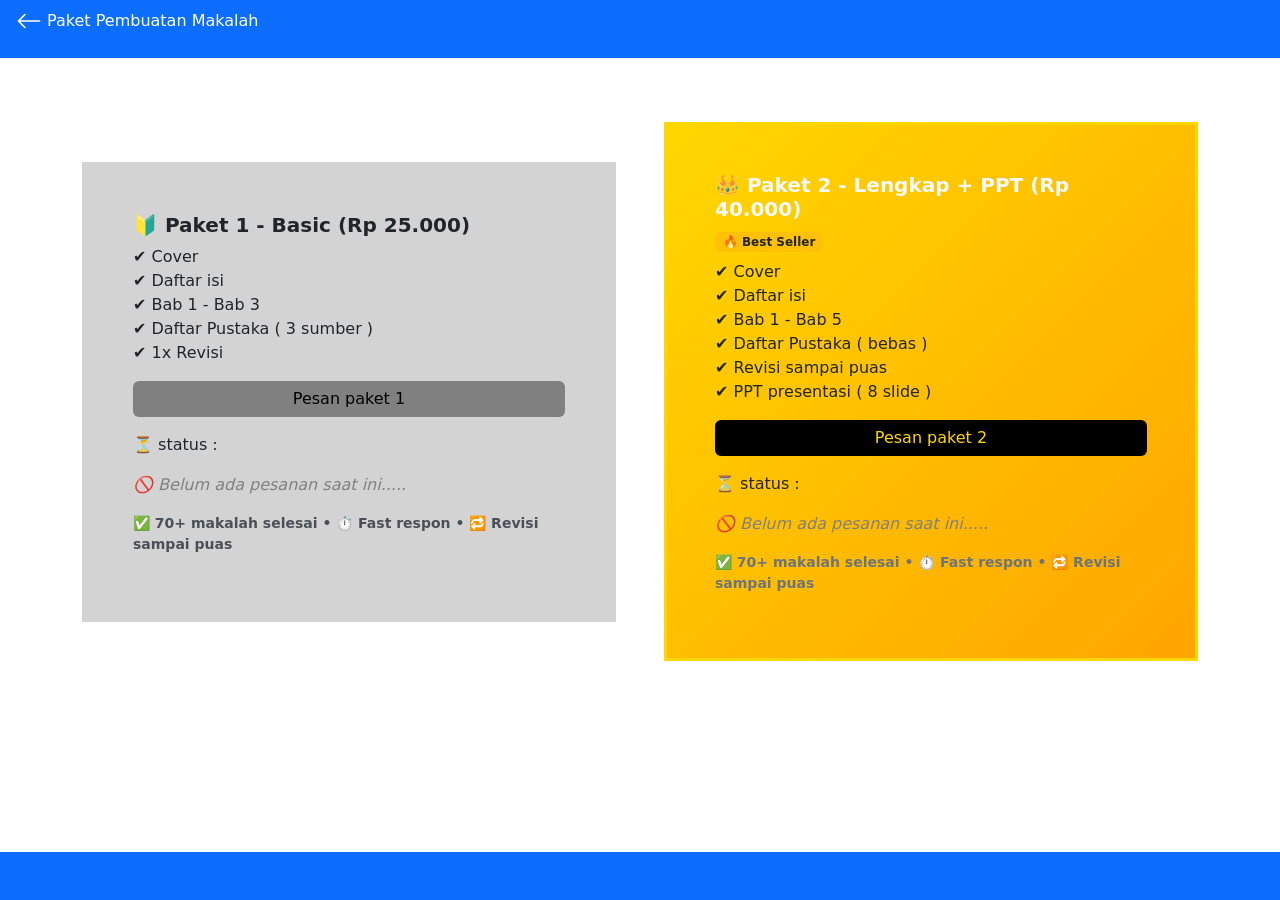
<file: produk-makalah.html>
<!DOCTYPE html>
<html lang="id">
<head>
    <link href="https://cdn.jsdelivr.net/npm/bootstrap@5.3.8/dist/css/bootstrap.min.css" rel="stylesheet" integrity="sha384-sRIl4kxILFvY47J16cr9ZwB07vP4J8+LH7qKQnuqkuIAvNWLzeN8tE5YBujZqJLB" crossorigin="anonymous">
    <meta charset="UTF-8">
    <meta name="viewport" content="width=device-width, initial-scale=1.0">
    <meta name="theme-color" content="#001f3f">
    <link rel="icon" href="favicon-2.png" type="image/png">
    <title>Produk Makalah</title>
</head>
<body class="d-flex flex-column min-vh-100">
    <header class="bg-primary p-2">
        <a href="toko.html" class="text-decoration-none">
        <p class="text-white ms-2 "><svg xmlns="http://www.w3.org/2000/svg" width="26" height=26" fill="currentColor" class="bi bi-arrow-left" viewBox="0 0 16 16">
    <path fill-rule="evenodd" d="M15 8a.5.5 0 0 0-.5-.5H2.707l3.147-3.146a.5.5 0 1 0-.708-.708l-4 4a.5.5 0 0 0 0 .708l4 4a.5.5 0 0 0 .708-.708L2.707 8.5H14.5A.5.5 0 0 0 15 8"/>
</svg> Paket Pembuatan Makalah</p>
</a>
    </header>
    <div class="container py-3 mt-5">
    <div class="row g-5 d-flex flex-column flex-md-row justify-content-center align-items-center">

    <div class="col-12 col-md-6">
    <div class="p-3 p-md-5" style="border: 3px solid lightgrey; background-color: lightgray;">
        <h2 class="fs-5 text-dark fw-bold">
            <span class="emoji">🔰</span> Paket 1 - Basic (Rp 25.000)
        </h2>
        <ul class="list-unstyled text-dark">
            <li>✔️ Cover</li>
            <li>✔️ Daftar isi</li>
            <li>✔️ Bab 1 - Bab 3</li>
            <li>✔️ Daftar Pustaka ( 3 sumber )</li>
            <li>✔️ 1x Revisi</li>
        </ul>
        <a href="https://wa.me/6281584266490?text=Halo%20Admin%20FyzzCareer%20, %0A%0ASaya%20ingin%20memesan%20paket%201">
        <button class="btn btn-light w-100" id="tombol" style="background-color: grey; border: none;">Pesan paket 1</button>
        </a>
        <p class="mt-3">⏳ status : </p>
        <p id="teks" style="font-style: italic; color: grey;">🚫 Belum ada pesanan saat ini.....</p>
        <p class="text-secondary small fw-semibold mt-2 text-light-emphasis">
    ✅ 70+ makalah selesai • ⏱ Fast respon • 🔁 Revisi sampai puas
</p>
        </div>
    </div>

    <div class="col-12 col-md-6">
    <div class="p-3 p-md-5" style="border: 3px solid gold; background: linear-gradient(135deg, #FFD700, #FFA500);">
        <h2 class="fs-5 text-light fw-bold">
            <span class="emoji">👑</span> Paket 2 - Lengkap + PPT (Rp 40.000)
        </h2>
        <span class="badge bg-warning text-dark mb-2">🔥 Best Seller</span>
        <ul class="list-unstyled text-dark">
            <li>✔️ Cover</li>
            <li>✔️ Daftar isi</li>
            <li>✔️ Bab 1 - Bab 5</li>
            <li>✔️ Daftar Pustaka ( bebas )</li>
            <li>✔️ Revisi sampai puas</li>
            <li>✔️ PPT presentasi ( 8 slide )</li>
        </ul>
        <a href="https://wa.me/6281584266490?text=Halo%20Admin%20FyzzCareer%20, %0A%0ASaya%20ingin%20memesan%20paket%201">
        <button class="btn btn-light w-100" id="button" style="background-color: black; color: gold; border: none;">Pesan paket 2</button>
        </a>
        <p class="mt-3">⏳ status : </p>
        <p id="text" style="font-style: italic; color: grey;">🚫 Belum ada pesanan saat ini.....</p>
        <p class="text-secondary small fw-semibold mt-2">
    ✅ 70+ makalah selesai • ⏱ Fast respon • 🔁 Revisi sampai puas
</p>
        </div>
    </div>

    </div>
</div>

    <footer class="bg-primary mt-auto p-4"></footer>

    <style>
        .emoji {
        display: inline-block;
        animation: naikTurun 1s ease-in infinite;
}

@keyframes naikTurun {
    0% {
    transform: translateY(0);
    }
    50% {
    transform: translateY(-5px);
    }
    100% {
    transform: translateY(0);
    }
}

    .dark-mode {
    background-color: #1a1a1a;
    }
        </style>
    

    <script src="https://cdn.jsdelivr.net/npm/bootstrap@5.3.8/dist/js/bootstrap.bundle.min.js" integrity="sha384-FKyoEForCGlyvwx9Hj09JcYn3nv7wiPVlz7YYwJrWVcXK/BmnVDxM+D2scQbITxI" crossorigin="anonymous"></script>
    <script>
        const button = document.getElementById('button');
        const text = document.getElementById('text');

    button.addEventListener('click', function() {
        text.innerHTML = "🟢 Pesanan paket 2 berhasil dibuat! Anda terhunbung dengan admin untuk proses selanjutnya."
        text.style.color = "darkgreen";
    });

    const tombol = document.getElementById('tombol');
    const teks = document.getElementById('teks');

    tombol.addEventListener('click', function() {
        teks.innerHTML = "🟢 Pesanan paket 1 berhasil dibuat! Anda terhunbung dengan admin untuk proses selanjutnya."
        teks.style.color = "darkgreen";
    });

    const toggleBtn = document.getElementById("toggleBtn");
    const body = document.body;

if(localStorage.getItem("theme") === "dark") {
    body.classList.add("dark-mode");
    toggleBtn.innerText = "☀️";
} else {
    toggleBtn.innerText = "🌙";
}

toggleBtn.addEventListener("click", () => {
    body.classList.toggle("dark-mode");

    if(body.classList.contains("dark-mode")) {
        localStorage.setItem("theme", "dark");
        toggleBtn.innerText = "☀️";
    } else {
        localStorage.setItem("theme", "light");
        toggleBtn.innerText = "🌙";
    }
});
    </script>
</body>
</html>
</file>
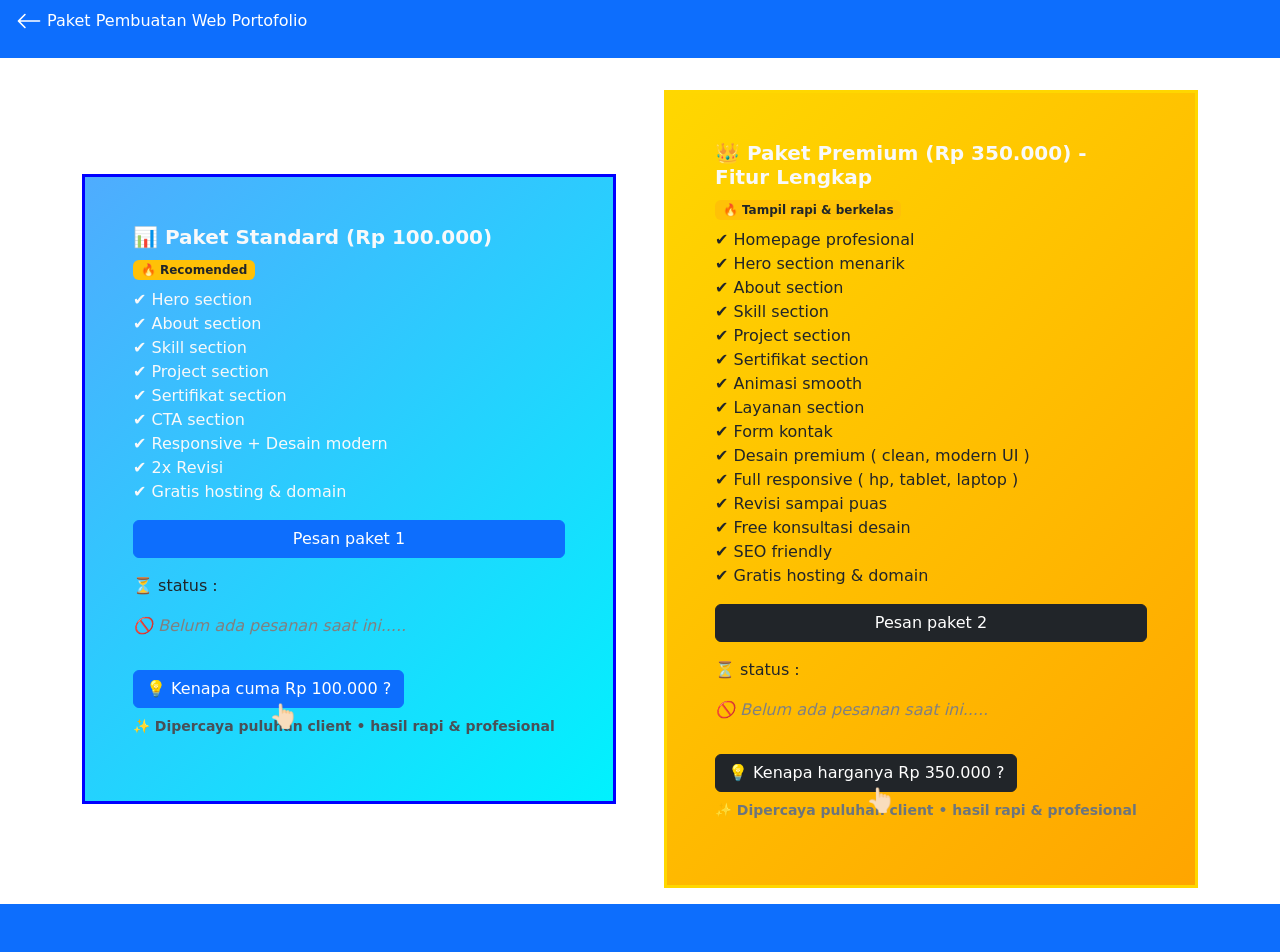
<file: produk-portofolio.html>
<!DOCTYPE html>
<html lang="id">
<head>
    <link href="https://cdn.jsdelivr.net/npm/bootstrap@5.3.8/dist/css/bootstrap.min.css" rel="stylesheet" integrity="sha384-sRIl4kxILFvY47J16cr9ZwB07vP4J8+LH7qKQnuqkuIAvNWLzeN8tE5YBujZqJLB" crossorigin="anonymous">
    <meta charset="UTF-8">
    <meta name="viewport" content="width=device-width, initial-scale=1.0">
    <meta name="theme-color" content="#001f3f">
    <link rel="icon" href="favicon-2.png" type="image/png">
    <title>Produk Portofolio</title>
</head>
<body class="d-flex flex-column min-vh-100">
    <header class="bg-primary p-2">
        <a href="toko.html" class="text-decoration-none">
        <p class="text-white ms-2 "><svg xmlns="http://www.w3.org/2000/svg" width="26" height=26" fill="currentColor" class="bi bi-arrow-left" viewBox="0 0 16 16">
    <path fill-rule="evenodd" d="M15 8a.5.5 0 0 0-.5-.5H2.707l3.147-3.146a.5.5 0 1 0-.708-.708l-4 4a.5.5 0 0 0 0 .708l4 4a.5.5 0 0 0 .708-.708L2.707 8.5H14.5A.5.5 0 0 0 15 8"/>
</svg> Paket Pembuatan Web Portofolio</p>
</a>
    </header>
    <div class="container py-3 mt-3">
    <div class="row g-5 d-flex flex-column flex-md-row justify-content-center align-items-center">

    <div class="col-12 col-md-6">
    <div class="p-3 p-md-5" style="border: 3px solid blue; background: linear-gradient(135deg, #4facfe, #00f2fe);">
        <h2 class="fs-5 text-light fw-bold">
            <span class="emoji">📊</span> Paket Standard (Rp 100.000)
        </h2>
        <span class="badge bg-warning text-dark mb-2">🔥 Recomended</span>
        <ul class="list-unstyled text-light">
            <li>✔️ Hero section</li>
            <li>✔️ About section</li>
            <li>✔️ Skill section</li>
            <li>✔️ Project section</li>
            <li>✔️ Sertifikat section</li>
            <li>✔️ CTA section</li>
            <li>✔️ Responsive + Desain modern</li>
            <li>✔️ 2x Revisi</li>
            <li>✔️ Gratis hosting & domain</li>
        </ul>
        <a href="https://wa.me/6281584266490?text=Halo%20Admin%20FyzzCareer%20, %0A%0ASaya%20ingin%20memesan%20paket%201%20(Web%20portofolio)">
        <button class="btn btn-primary w-100" id="tombol">Pesan paket 1</button>
        </a>
        <p class="mt-3">⏳ status : </p>
        <p id="teks" style="font-style: italic; color: grey;">🚫 Belum ada pesanan saat ini.....</p>
        <a tabindex="0" class="btn btn-primary mt-3" role="button" data-bs-toggle="popover" data-bs-trigger="focus" data-bs-title="💡 Karena ini paket versi hemat tapi tetap profesional
Cocok buat yang mau punya website bagus tanpa keluar budget besar." data-bs-content="Hero sampai CTA → lengkap untuk bangun personal branding,
Desain modern & responsive di semua device,
ada Revisi, Gratis hosting & domain (langsung bisa diakses online) 👉 Artinya, kamu tidak perlu keluar biaya tambahan lagi untuk publish website.">💡 Kenapa cuma Rp 100.000 ?</a>
        <p class="text-secondary small fw-semibold mt-2 text-light-emphasis">
    ✨ Dipercaya puluhan client • hasil rapi & profesional
</p>
        </div>
    </div>

    <div class="col-12 col-md-6">
    <div class="p-3 p-md-5" style="border: 3px solid gold; background: linear-gradient(135deg, #FFD700, #FFA500); animation: glow 2s infinite alternate;">
        <h2 class="fs-5 text-light fw-bold">
            <span class="emoji">👑</span> Paket Premium (Rp 350.000) - Fitur Lengkap
        </h2>
        <span class="badge bg-warning text-dark mb-2">🔥 Tampil rapi & berkelas</span>
        <ul class="list-unstyled text-dark">
            <li>✔️ Homepage profesional</li>
            <li>✔️ Hero section menarik</li>
            <li>✔️ About section</li>
            <li>✔️ Skill section</li>
            <li>✔️ Project section</li>
            <li>✔️ Sertifikat section</li>
            <li>✔️ Animasi smooth</li>
            <li>✔️ Layanan section</li>
            <li>✔️ Form kontak</li>
            <li>✔️ Desain premium ( clean, modern UI )</li>
            <li>✔️ Full responsive ( hp, tablet, laptop )</li>
            <li>✔️ Revisi sampai puas</li>
            <li>✔️ Free konsultasi desain</li>
            <li>✔️ SEO friendly</li>
            <li>✔️ Gratis hosting & domain</li>
        </ul>
        <a href="https://wa.me/6281584266490?text=Halo%20Admin%20FyzzCareer%20, %0A%0ASaya%20ingin%20memesan%20paket%202%20(web%20portofolio)">
        <button class="btn btn-dark w-100" id="button">Pesan paket 2</button>
        </a>
        <p class="mt-3">⏳ status : </p>
        <p id="text" style="font-style: italic; color: grey;">🚫 Belum ada pesanan saat ini.....</p>
        <a tabindex="0" class="btn btn-dark mt-3" role="button" data-bs-toggle="popover" data-bs-trigger="focus" data-bs-title="Dismissible popover" data-bs-content="Struktur lengkap dari Homepage sampai Form Kontak,
Desain clean, modern, dan enak dilihat (premium UI),
Animasi smooth untuk meningkatkan kesan profesional,
Fully responsive di semua device (HP, tablet, laptop),
SEO friendly agar lebih mudah ditemukan,
Revisi sampai puas + konsultasi desain langsung.">💡 Kenapa harganya Rp 350.000 ?</a>
        <p class="text-secondary small fw-semibold mt-2">
    ✨ Dipercaya puluhan client • hasil rapi & profesional
</p>
        </div>
    </div>

    </div>
</div>

    <footer class="bg-primary mt-auto p-4"></footer>

    <style>
        .emoji {
        display: inline-block;
        animation: naikTurun 1s ease-in infinite;
}

@keyframes naikTurun {
    0% {
    transform: translateY(0);
    }
    50% {
    transform: translateY(-5px);
    }
    100% {
    transform: translateY(0);
    }
}

    a.btn-primary, a.btn-dark{
        position: relative;
    }

    a.btn-primary::after, a.btn-dark::after {
        content: "👆🏻";
        position:absolute;
        top: 28px;
        left: 50%;
        animation: up 1s ease-in-out infinite;
        font-size: 23px;
        }

        @keyframes up {
            0% {
                transform: translateY(0);
            }
            50% {
                transform: translateY(12px);
            }
            100% {
                transform: translateY(0);
            }
        }

        a.btn-primary:hover::after, a.btn-dark:hover::after {
            animation: none;
            display: none;
        }

        .dark-mode {
            background-color: #1a1a1a;
        }
    </style>
    
    <script src="https://cdn.jsdelivr.net/npm/bootstrap@5.3.8/dist/js/bootstrap.bundle.min.js" integrity="sha384-FKyoEForCGlyvwx9Hj09JcYn3nv7wiPVlz7YYwJrWVcXK/BmnVDxM+D2scQbITxI" crossorigin="anonymous"></script>
    <script>
    const popoverTriggerList = document.querySelectorAll('[data-bs-toggle="popover"]')
    const popoverList = [...popoverTriggerList].map(popoverTriggerEl => new bootstrap.Popover(popoverTriggerEl))

    const button = document.getElementById('button');
    const text = document.getElementById('text');

    button.addEventListener('click', function() {
        text.innerHTML = "🟢 Pesanan paket 2 berhasil dibuat! Anda terhunbung dengan admin untuk proses selanjutnya."
        text.style.color = "darkgreen";
    });

    const tombol = document.getElementById('tombol');
    const teks = document.getElementById('teks');

    tombol.addEventListener('click', function() {
        teks.innerHTML = "🟢 Pesanan paket 1 berhasil dibuat! Anda terhunbung dengan admin untuk proses selanjutnya."
        teks.style.color = "darkgreen";
    });

    const toggleBtn = document.getElementById("toggleBtn");
    const body = document.body;

if(localStorage.getItem("theme") === "dark") {
    body.classList.add("dark-mode");
    toggleBtn.innerText = "☀️";
} else {
    toggleBtn.innerText = "🌙";
}

toggleBtn.addEventListener("click", () => {
    body.classList.toggle("dark-mode");

    if(body.classList.contains("dark-mode")) {
        localStorage.setItem("theme", "dark");
        toggleBtn.innerText = "☀️";
    } else {
        localStorage.setItem("theme", "light");
        toggleBtn.innerText = "🌙";
    }
});
    </script>
</body>
</html>
</file>
